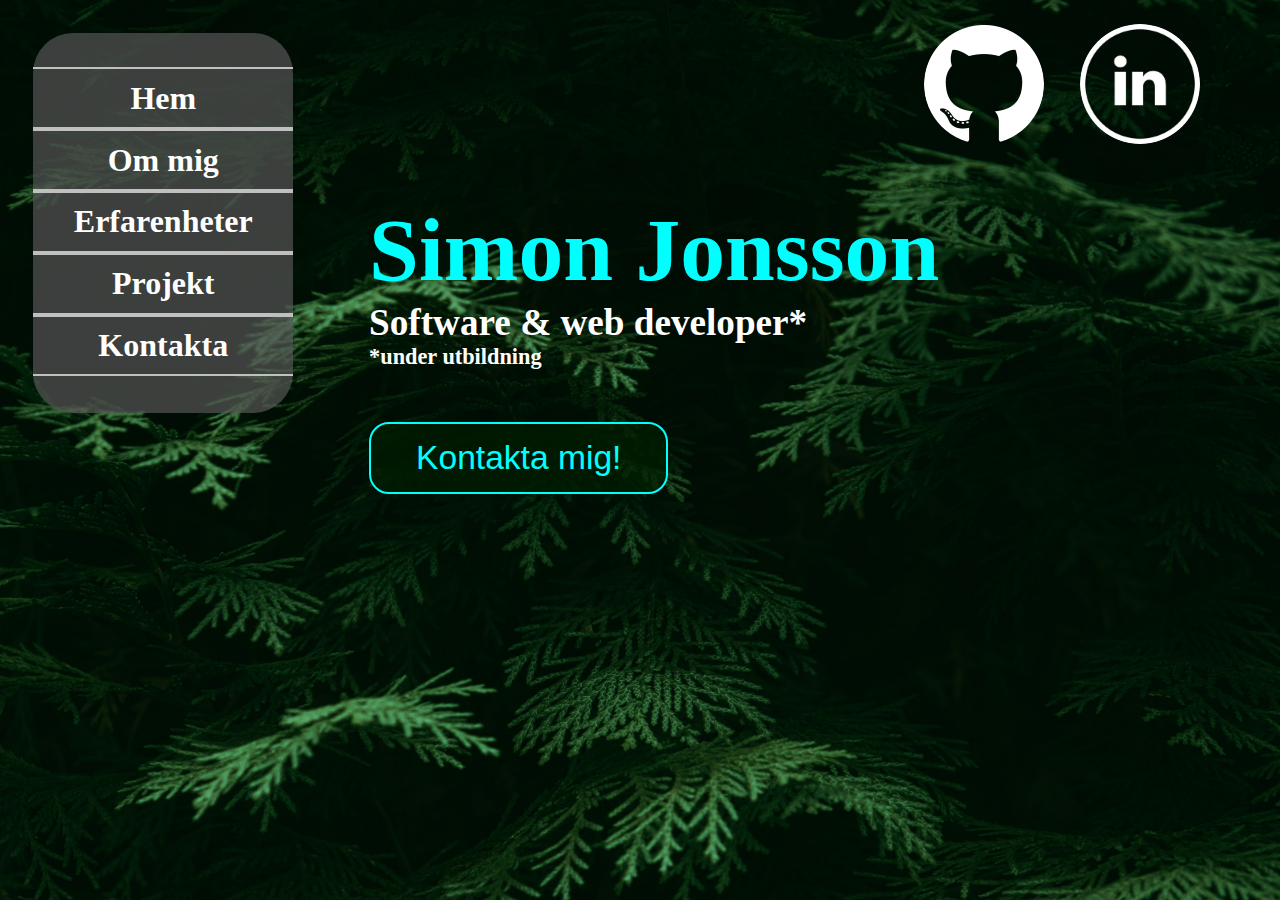
<file: index.html>
<!DOCTYPE html>
<html>
  <head>
    <meta charset="UTF-8" />
    <meta content="HTML, CSS" />
    <meta lang="sv" />
    <meta name="viewport" content="width=device-width, initial-scale=0.65" />
    <link rel="stylesheet" href="style.css" />
    <link rel="shortcut icon" href="./images/ME.jpg" />
    <title>Simon Jonsson</title>
  </head>
  <body>    
      <div class="link-tree">
        <div>
          <nav>
            <label for="toggle">Meny </label>
            <input type="checkbox" id="toggle" />
            <ul>
              <li><a href="index.html">Hem</a></li>
              <li><a href="Om.html">Om mig</a></li>
              <li><a href="Erfarenheter.html">Erfarenheter</a></li>
              <li><a href="Portfolio.html">Projekt</a></li>
              <li><a href="Kontakt.html">Kontakta</a></li>
            </ul>
          </nav>
        </div>
      </div>
      <div class="imglink">
      <div>
        <a href="https://www.linkedin.com/in/simon-jonsson-0860891b5/">
          <img src="./images/linkedin.png" height="60" width="60"
        /></a>
        <a href="https://github.com/Behemoth39">
          <img src="./images/GitHub.png" height="60" width="60"
        /></a>
      </div>
    </div>
    <!-- Lägg till möjlighet att ändra mellan svenska och engelska -->
    <div class="contain">
      <div class="menu">
        <div>
          <a href="index.html"><h4>Hem</h4></a>
        </div>
        <div>
          <a href="Om.html"><h4>Om mig</h4></a>
        </div>
        <div>
          <a href="Erfarenheter.html"><h4>Erfarenheter</h4></a>
        </div>
        <div>
          <a href="Portfolio.html"><h4>Projekt</h4></a>
        </div>
        <div>
          <a href="Kontakt.html"><h4>Kontakta</h4></a>
        </div>
      </div>
      <div class="content">
        <h1>Simon Jonsson</h1>
        <h5>Software & web developer*</h5>
        <h5><div>*under utbildning</div></h5>
        <br />
        <div>
          <a href="Kontakt.html"><button class="btn">Kontakta mig!</button></a>
        </div>
      </div>
      <div class="links">
        <div>
          <a href="https://github.com/Behemoth39"
            ><img src="./images/GitHub.png" height="120" width="120"
          /></a>        
          <a href="https://www.linkedin.com/in/simon-jonsson-0860891b5/"
            ><img src="./images/linkedin.png" height="120" width="120"
          /></a>
        </div>
      </div>
    </div>
  </body>
</html>
</file>
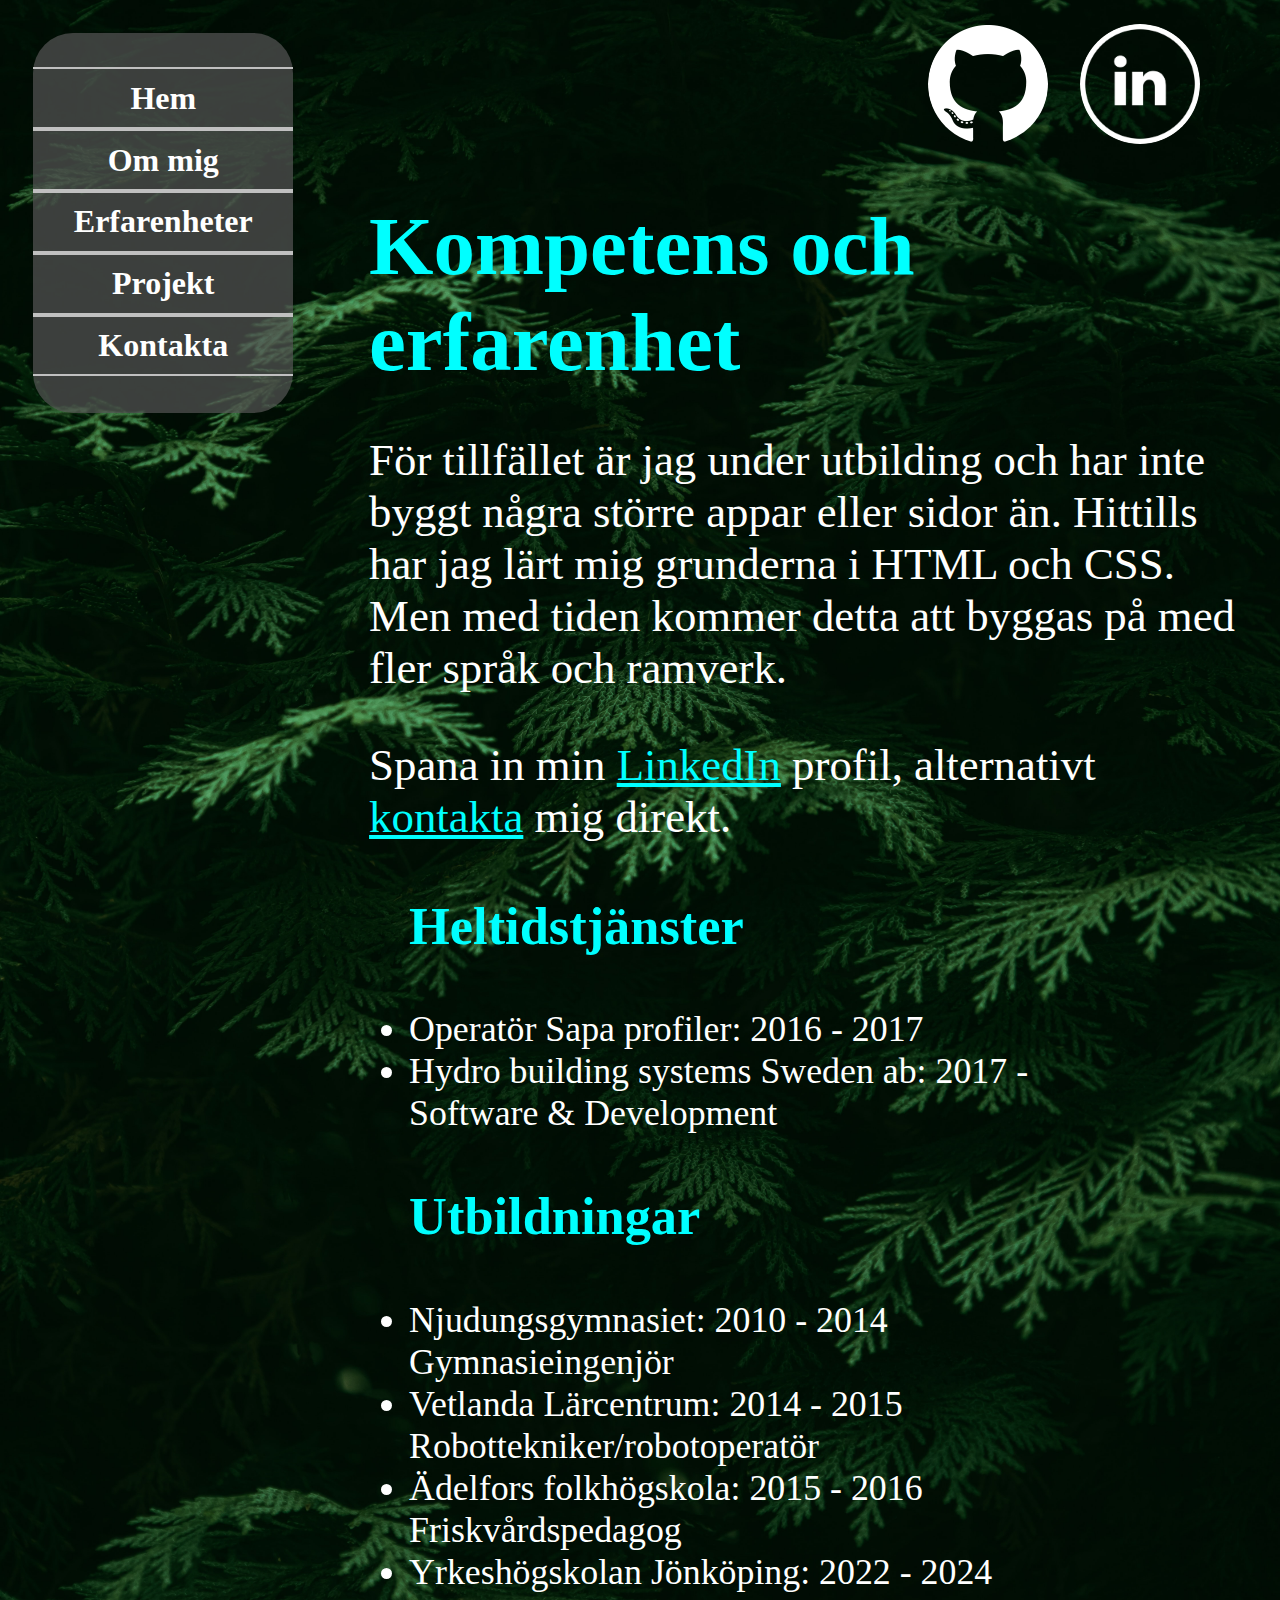
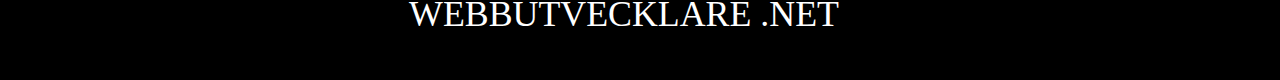
<file: Erfarenheter.html>
<!DOCTYPE html>
<html>
  <head>
    <meta charset="UTF-8" />
    <meta content="HTML, CSS" />
    <meta lang="sv" />
    <meta name="viewport" content="width=device-width, initial-scale=0.65" />
    <link rel="stylesheet" href="style.css" />
    <link rel="shortcut icon" href="./images/ME.jpg" />
    <title>Simon Jonsson</title>
  </head>
  <body>
    <div class="link-tree">
      <div>
        <nav>
          <label for="toggle">Meny</label>
          <input type="checkbox" id="toggle" />
          <ul>
            <li><a href="index.html">Hem</a></li>
            <li><a href="Om.html">Om mig</a></li>
            <li><a href="Erfarenheter.html">Erfarenheter</a></li>
            <li><a href="Portfolio.html">Projekt</a></li>
            <li><a href="Kontakt.html">Kontakta</a></li>
          </ul>
        </nav>
      </div>
    </div>
    <div class="imglink">
      <div>
        <a href="https://www.linkedin.com/in/simon-jonsson-0860891b5/">
          <img src="./images/linkedin.png" height="60" width="60"
        /></a>
        <a href="https://github.com/Behemoth39">
          <img src="./images/GitHub.png" height="60" width="60"
        /></a>
      </div>
    </div>    
    <div class="contain">
      <div class="menu">
        <div>
          <a href="index.html"><h4>Hem</h4></a>
        </div>
        <div>
          <a href="Om.html"><h4>Om mig</h4></a>
        </div>
        <div>
          <a href="Erfarenheter.html"><h4>Erfarenheter</h4></a>
        </div>
        <div>
          <a href="Portfolio.html"><h4>Projekt</h4></a>
        </div>
        <div>
          <a href="Kontakt.html"><h4>Kontakta</h4></a>
        </div>
      </div>
      <div class="content">
        <!-- Hade vart fint med en visualisering på hur mycket av varje "språk" och typ av arbete jag gjort: likt https://jacekjeznach.com/skills -->
        <h2>Kompetens och erfarenhet</h2>
        <p>
          För tillfället är jag under utbilding och har inte byggt några större
          appar eller sidor än. Hittills har jag lärt mig grunderna i HTML och
          CSS. Men med tiden kommer detta att byggas på med fler språk och ramverk. 
        </p>
        <p>
          Spana in min
          <a href="https://www.linkedin.com/in/simon-jonsson-0860891b5/"
            >LinkedIn</a
          >
          profil, alternativt <a href="Kontakt.html">kontakta</a> mig direkt.
        </p>
        <ul>
          <h3>Heltidstjänster</h3>
          <li>Operatör Sapa profiler: 2016 - 2017</li>
          <li>
            Hydro building systems Sweden ab: 2017 - <br />Software &
            Development
          </li>
        </ul>
        <ul>
          <h3>Utbildningar</h3>
          <li>Njudungsgymnasiet: 2010 - 2014<br />Gymnasieingenjör</li>
          <li>
            Vetlanda Lärcentrum: 2014 - 2015<br />Robottekniker/robotoperatör
          </li>
          <li>Ädelfors folkhögskola: 2015 - 2016<br />Friskvårdspedagog</li>
          <li>
            Yrkeshögskolan Jönköping: 2022 - 2024<br />WEBBUTVECKLARE .NET
          </li>
        </ul>
      </div>
      <div class="links">
        <div>
          <a href="https://github.com/Behemoth39"
            ><img src="./images/GitHub.png" height="120" width="120"
          /></a>
        </div>
        <div>
          <a href="https://www.linkedin.com/in/simon-jonsson-0860891b5/"
            ><img src="./images/linkedin.png" height="120" width="120"
          /></a>
        </div>
      </div>
    </div>
  </body>
</html>
</file>
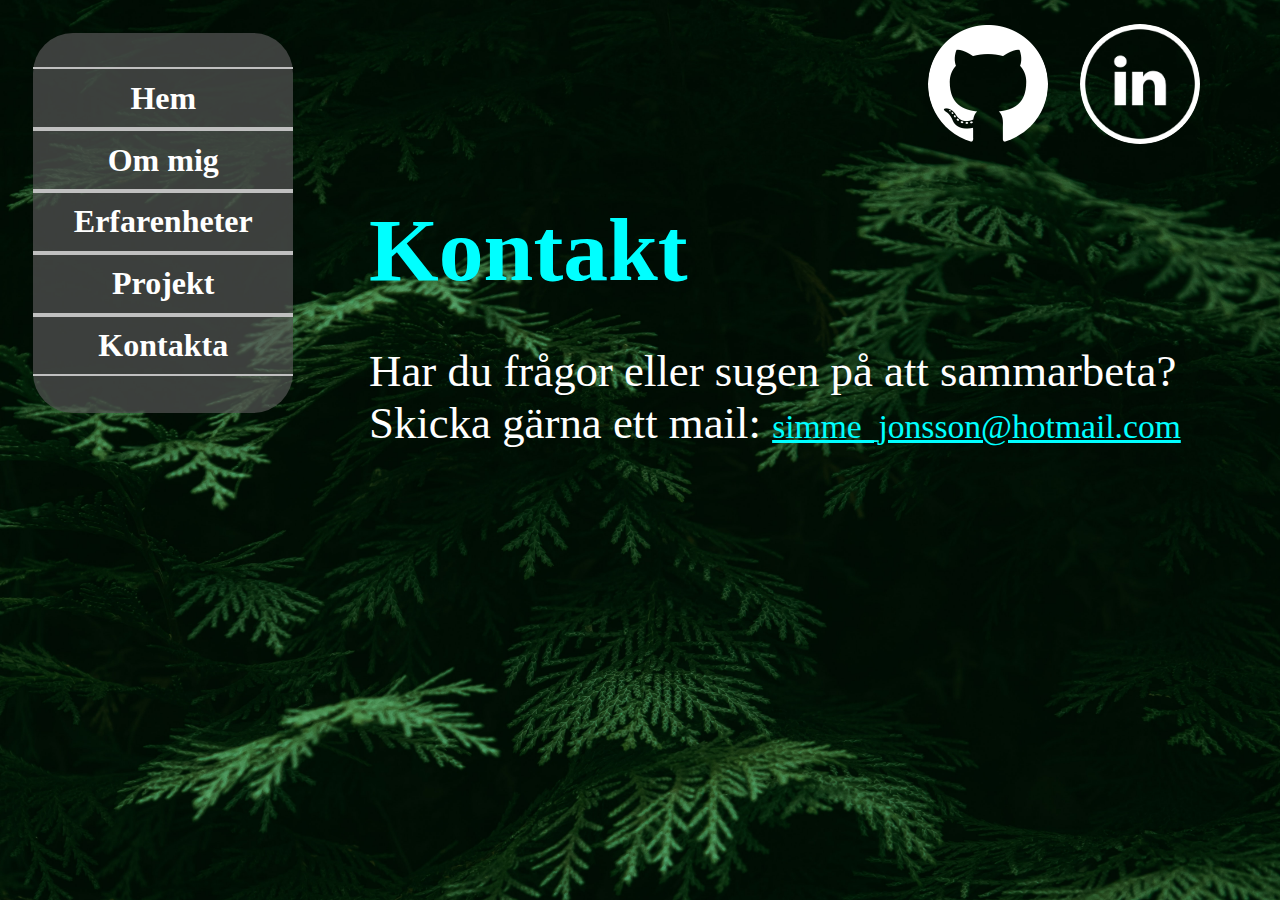
<file: Kontakt.html>
<!DOCTYPE html>
<html>
  <head>
    <meta charset="UTF-8" />
    <meta content="HTML, CSS" />
    <meta lang="sv" />
    <meta name="viewport" content="width=device-width, initial-scale=0.65" />
    <link rel="stylesheet" href="style.css" />
    <link rel="shortcut icon" href="./images/ME.jpg" />
    <title>Simon Jonsson</title>
  </head>
  <body>
    <div class="link-tree">
      <div>
        <nav>
          <label for="toggle">Meny</label>
          <input type="checkbox" id="toggle" />
          <ul>
            <li><a href="index.html">Hem</a></li>
            <li><a href="Om.html">Om mig</a></li>
            <li><a href="Erfarenheter.html">Erfarenheter</a></li>
            <li><a href="Portfolio.html">Projekt</a></li>
            <li><a href="Kontakt.html">Kontakta</a></li>
          </ul>
        </nav>
      </div>
    </div>
    <div class="imglink">
      <div>
        <a href="https://www.linkedin.com/in/simon-jonsson-0860891b5/">
          <img src="./images/linkedin.png" height="60" width="60"
        /></a>
        <a href="https://github.com/Behemoth39">
          <img src="./images/GitHub.png" height="60" width="60"
        /></a>
      </div>
    </div>
    <div class="contain">
      <div class="menu">
        <div>
          <a href="index.html"><h4>Hem</h4></a>
        </div>
        <div>
          <a href="Om.html"><h4>Om mig</h4></a>
        </div>
        <div>
          <a href="Erfarenheter.html"><h4>Erfarenheter</h4></a>
        </div>
        <div>
          <a href="Portfolio.html"><h4>Projekt</h4></a>
        </div>
        <div>
          <a href="Kontakt.html"><h4>Kontakta</h4></a>
        </div>
      </div>
      <div class="content">
        <h1>Kontakt</h1>
        <p>
          Har du frågor eller sugen på att sammarbeta?<br />
          Skicka gärna ett mail:
          <a class="mail" href="mailto:simme_jonsson@hotmail.com"
            >simme_jonsson@hotmail.com
          </a>
        </p>
        <!-- Här skulle ett kontaktformulär passa utmärkt -->
      </div>
      <div class="links">
        <div>
          <a href="https://github.com/Behemoth39"
            ><img src="./images/GitHub.png" height="120" width="120"
          /></a>
        </div>
        <div>
          <a href="https://www.linkedin.com/in/simon-jonsson-0860891b5/"
            ><img src="./images/linkedin.png" height="120" width="120"
          /></a>
        </div>
      </div>
    </div>
  </body>
</html>
</file>
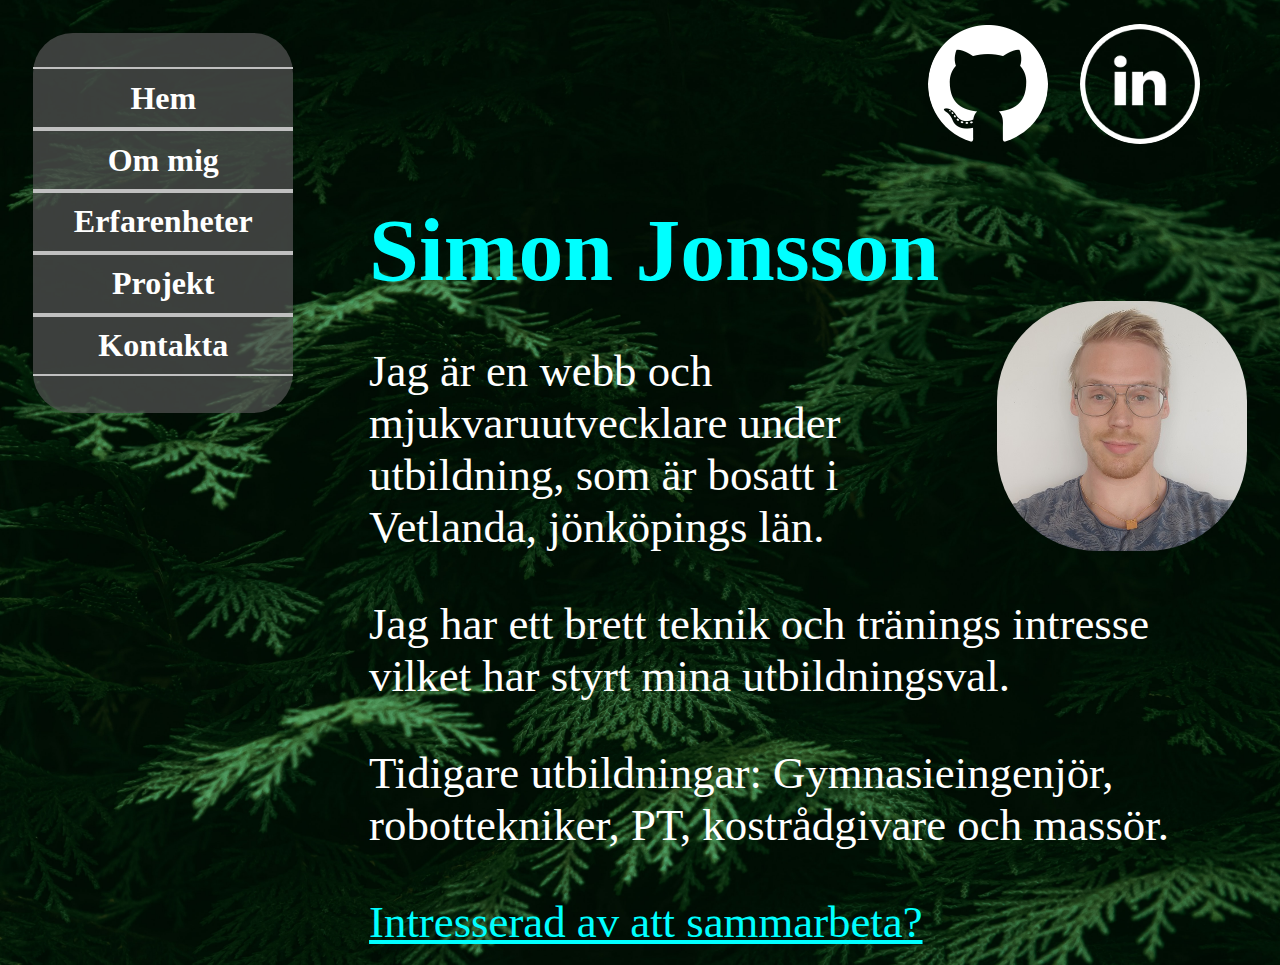
<file: Om.html>
<!DOCTYPE html>
<html>
  <head>
    <meta charset="UTF-8" />
    <meta content="HTML, CSS" />
    <meta lang="sv" />
    <meta name="viewport" content="width=device-width, initial-scale=0.65" />
    <link rel="stylesheet" href="style.css" />
    <link rel="shortcut icon" href="./images/ME.jpg" />
    <title>Simon Jonsson</title>
  </head>
  <body>
    <div class="link-tree">
      <div>
        <nav>
          <label for="toggle">Meny</label>
          <input type="checkbox" id="toggle" />
          <ul>
            <li><a href="index.html">Hem</a></li>
            <li><a href="Om.html">Om mig</a></li>
            <li><a href="Erfarenheter.html">Erfarenheter</a></li>
            <li><a href="Portfolio.html">Projekt</a></li>
            <li><a href="Kontakt.html">Kontakta</a></li>
          </ul>
        </nav>
      </div>
    </div>
    <div class="imglink">
      <div>
        <a href="https://www.linkedin.com/in/simon-jonsson-0860891b5/">
          <img src="./images/linkedin.png" height="60" width="60"
        /></a>
        <a href="https://github.com/Behemoth39">
          <img src="./images/GitHub.png" height="60" width="60"
        /></a>
      </div>
    </div>
    <div class="contain">
      <div class="menu">
        <div>
          <a href="index.html"><h4>Hem</h4></a>
        </div>
        <div>
          <a href="Om.html"><h4>Om mig</h4></a>
        </div>
        <div>
          <a href="Erfarenheter.html"><h4>Erfarenheter</h4></a>
        </div>
        <div>
          <a href="Portfolio.html"><h4>Projekt</h4></a>
        </div>
        <div>
          <a href="Kontakt.html"><h4>Kontakta</h4></a>
        </div>
      </div>
      <div class="content">
        <h1>Simon Jonsson</h1>
        <img src="./images/ME.jpg" height="250" width="250" />
        <!-- Ser jäkligt monka ut med bild där -->
        <p>
          Jag är en webb och mjukvaruutvecklare under utbildning, som är bosatt
          i Vetlanda, jönköpings län.
        </p>
        <p>
          Jag har ett brett teknik och tränings intresse vilket har styrt mina
          utbildningsval.
        </p>
        <p>
          Tidigare utbildningar: Gymnasieingenjör, robottekniker, PT,
          kostrådgivare och massör.
        </p>
        <p><a href="Kontakt.html">Intresserad av att sammarbeta?</a></p>
      </div>
      <div class="links">
        <div>
          <a href="https://github.com/Behemoth39"
            ><img src="./images/GitHub.png" height="120" width="120"
          /></a>
        </div>
        <div>
          <a href="https://www.linkedin.com/in/simon-jonsson-0860891b5/"
            ><img src="./images/linkedin.png" height="120" width="120"
          /></a>
        </div>
      </div>
    </div>
  </body>
</html>
</file>
<file: style.css>
html {
  height: 100%;
  width: 100%;
}
@media only screen and (min-width: 900px) {
  body {
    background-image: url("./images/Backgr.jpg");
    background-size: cover;
    background-repeat: no-repeat;
    background-color: black;
  }
}
@media only screen and (max-width: 900px) {
  body {
    background-image: url("./images/Backgr.jpg");
    background-size: fill;
    background-repeat: no-repeat;
  }
}
.contain {
  display: flex;
  flex-direction: row;
}
.content {
  width: 1000px;
  color: white;
  font-size: 280%;
  margin-top: 15%;
  margin-left: 4%;
  margin-right: 2%;
  font-family: Calibri;
  min-width: 300px;
}
.content h1 {
  margin: 0%;
  color: aqua;
}
.content h2 {
  margin: 0%;
  color: aqua;
  font-size: 185%;
}
.content h5 {
  margin: 0%;
}
.content h5 > div {
  margin: 0%;
  font-size: 60%;
}
.content p {
  margin-bottom: 2%;
}
.content img {
  float: right;
  border-radius: 40%;
}
.content > div img {
  border-radius: 0%;
}
.mail {
  color: aqua;
  font-size: 75%;
  transform: scaleX(0.9) scaleY(0.9);
}
.mail a:hover {
  transition-duration: 0.2s;
  transform: scaleX(0.9) scaleY(0.9);
}
@media only screen and (min-width: 1200px) {
  .menu {
    background: rgba(85, 85, 85, 0.7);
    width: 260px;
    min-width: 260px;
    height: 380px;
    margin: 2%;
    border-radius: 40px;
  }
  .menu > div {
    text-align: center;
    font-size: 200%;
    border-top: 2px solid silver;
    border-bottom: 2px solid silver;
    position: relative;
    top: 9%;
  }
  .menu > div:hover {
    background-color: grey;
  }
  .menu h4 {
    margin: 4%;
  }
  .menu h4:hover {
    transition-duration: 0.3s;
    transform: scaleX(1.1) scaleY(1.1);
  }
  .menu a {
    text-decoration: none;
    color: white;
  }
  .menu a:hover {
    text-decoration-line: underline;
    color: aqua;
  }
  .links {
    position: absolute;
    right: 5%;
    vertical-align: top;
    display: flex;
    flex-wrap: wrap;
    flex-direction: row;
  }
  .links > div img {
    border-radius: 60px;
    margin: 1em;
  }
  .links > div img:hover {
    background-color: aqua;
    transition-duration: 0.4s;
    transform: scaleX(0.85) scaleY(0.85);
  }
}
@media only screen and (max-width: 1200px) {
  .menu {
    display: none;
  }
  .links {
    display: none;
  }
}
.btn {
  border: 2px solid aqua;
  color: aqua;
  background-color: rgba(0, 30, 0, 0.7);
  padding: 15px 45px;
  font-size: 75%;
  cursor: pointer;
  display: inline-block;
  transition-duration: 0.5s;
  border-radius: 20px;
}
.btn:hover {
  background-color: aqua;
  color: black;
  transform: scaleX(0.9) scaleY(0.9);
}
.port {
  display: flex;
  flex-direction: row;
  flex-wrap: wrap;
}
.port a img {
  border-radius: 50%;
}
.port img:hover {
  transform: scaleX(0.9) scaleY(0.9);
  transition: 0.3s;
}
.port p {
  margin: 2%;
  color: silver;
}
.port a {
  text-decoration: none;
}
.text-img {
  color: black;
  text-align: center;
  width: 250px;
}
ul h3 {
  color: aqua;
}
li {
  font-size: 80%;
}
p a {
  color: aqua;
}
p a:hover {
  filter: brightness(50%);
  transition-duration: 0.3s;
}
@media only screen and (min-width: 1200px) {
  .link-tree {
    display: none;
  }
  .link-tree > div {
    display: none;
  }
  nav {
    display: none;
  }
  .imglink {
    display: none;
  }
}
@media only screen and (max-width: 1200px) {
  .imglink {
    position: absolute;
    right: 5%;
    width: fit-content;
  }
  .imglink div {
    margin-top: 1em;
  }
  .imglink div img {
    border-radius: 60px;
    margin-left: 0.8em;
  }
  .imglink > div img:hover {
    background-color: aqua;
  }
  .link-tree {
    display: flex;
    flex-wrap: wrap;
    flex-direction: column;
    position: fixed;
  }
  .link-tree > div {
    font-size: 200%;
    width: 7em;
    margin: 10px;
    text-indent: 1em;
    line-height: 75px;
    font-size: 30px;
    color: white;
    background-color: rgba(65, 65, 65, 0.85);
  }
  .link-tree > div:hover {
    color: aqua;
    background-color: rgba(65, 65, 65, 0.95);
  }
  nav input {
    display: none;
  }
  nav {
    overflow: hidden;
  }
  nav ul {
    overflow: hidden;
    width: 0;
    height: 0;
    padding: 0;
    margin: 0;
    list-style: none;
  }
  nav li a {
    all: unset;
    cursor: default;
    color: white;
  }
  nav li a:hover {
    color: aqua;
    text-decoration-line: underline;
  }
  nav input:checked ~ ul {
    width: 100%;
    height: 100%;
    opacity: 100%;
  }
}
</file>
